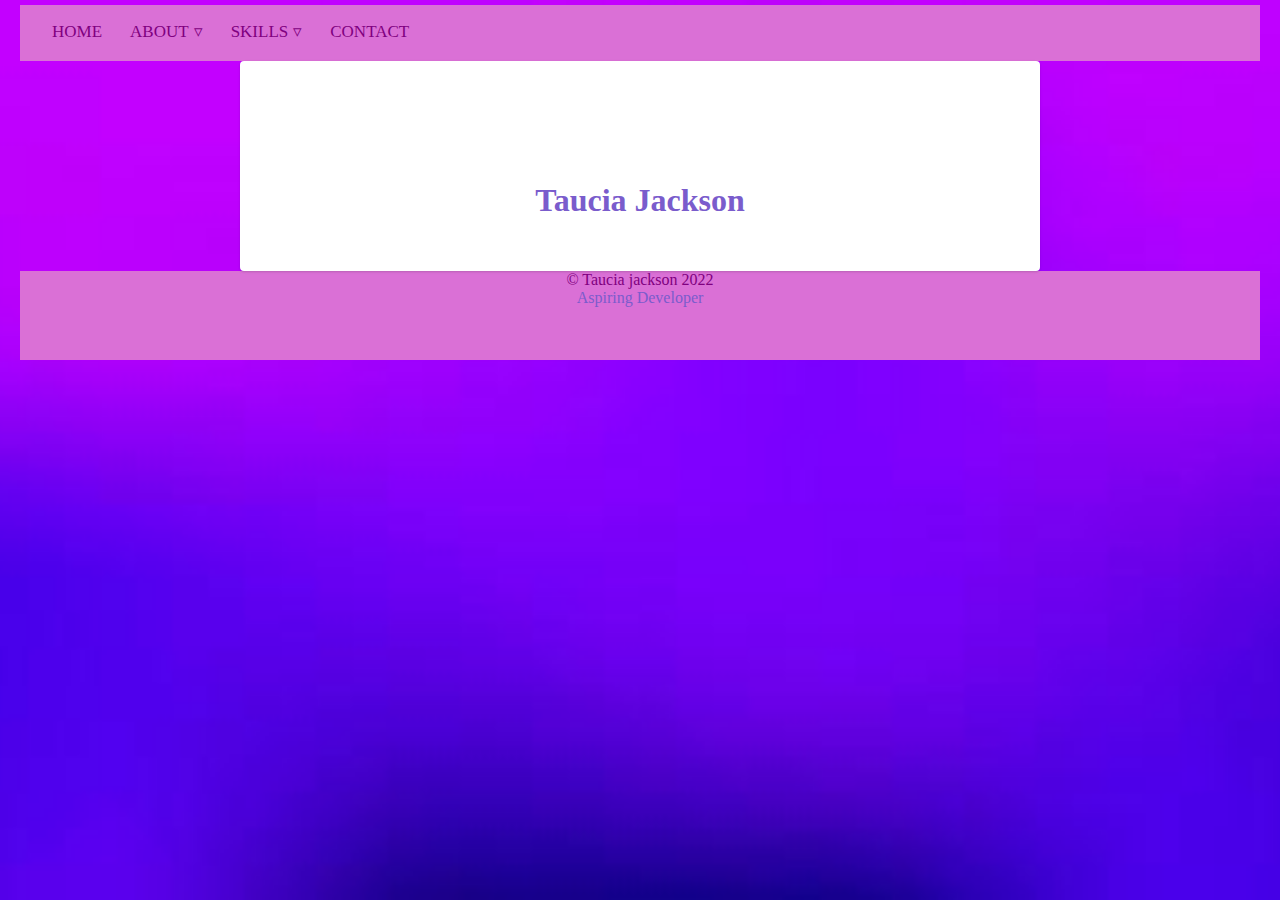
<file: index.html>
<html lang="en">
<head>
    <meta charset="UTF-8">
    <meta http-equiv="X-UA-Compatible" content="IE=edge">
    <meta name="viewport" content="width=device-width, initial-scale=1.0">
    <link rel="stylesheet" href="style/style.css">
    <link href="https://cdn.jsdelivr.net/npm/bootstrap@5.1.3/dist/css/bootstrap.min.css" rel="stylesheet" integrity="sha384-1BmE4kWBq78iYhFldvKuhfTAU6auU8tT94WrHftjDbrCEXSU1oBoqyl2QvZ6jIW3" crossorigin="anonymous">
    <title>landing page</title>
</head>
<body class="body1 fixed-top">
<nav id='menu'>
    <input type='checkbox' id='responsive-menu' onclick='updatemenu()'><label></label>
    <ul>
      <li><a href="index.html">Home</a></li>
      <li><a class='dropdown-arrow' href="about.html">About</a>
        <ul class='sub-menus'>
          <li><a href="">Work Experience</a></li>
          <li><a href="">Education</a></li>
        </ul>
      </li>
      <li><a class='dropdown-arrow' href="skills.html">Skills</a>
        <ul class='sub-menus'>
          <li><a href="">Projects</a></li>
          <li><a href="">Testimonials</a></li>
        </ul>
      </li>
      <li><a href="contact form.html">Contact</a></li>
    </ul>
  </nav>

<!-- profile card -->


<div class="container">


<div class="card bg-dark my-5 ">

<h1>Taucia Jackson</h1>
<p class="title"></p>
<p>Aspiring Developer</p>


</div>
</div>

<script src="https://cdn.jsdelivr.net/npm/bootstrap@5.1.3/dist/js/bootstrap.bundle.min.js" integrity="sha384-ka7Sk0Gln4gmtz2MlQnikT1wXgYsOg+OMhuP+IlRH9sENBO0LRn5q+8nbTov4+1p" crossorigin="anonymous"></script>

</body>
<footer class="footer fixed-bottom " >
<span class="copyright">&copy Taucia jackson 2022</span>

</footer>
</html>
</file>
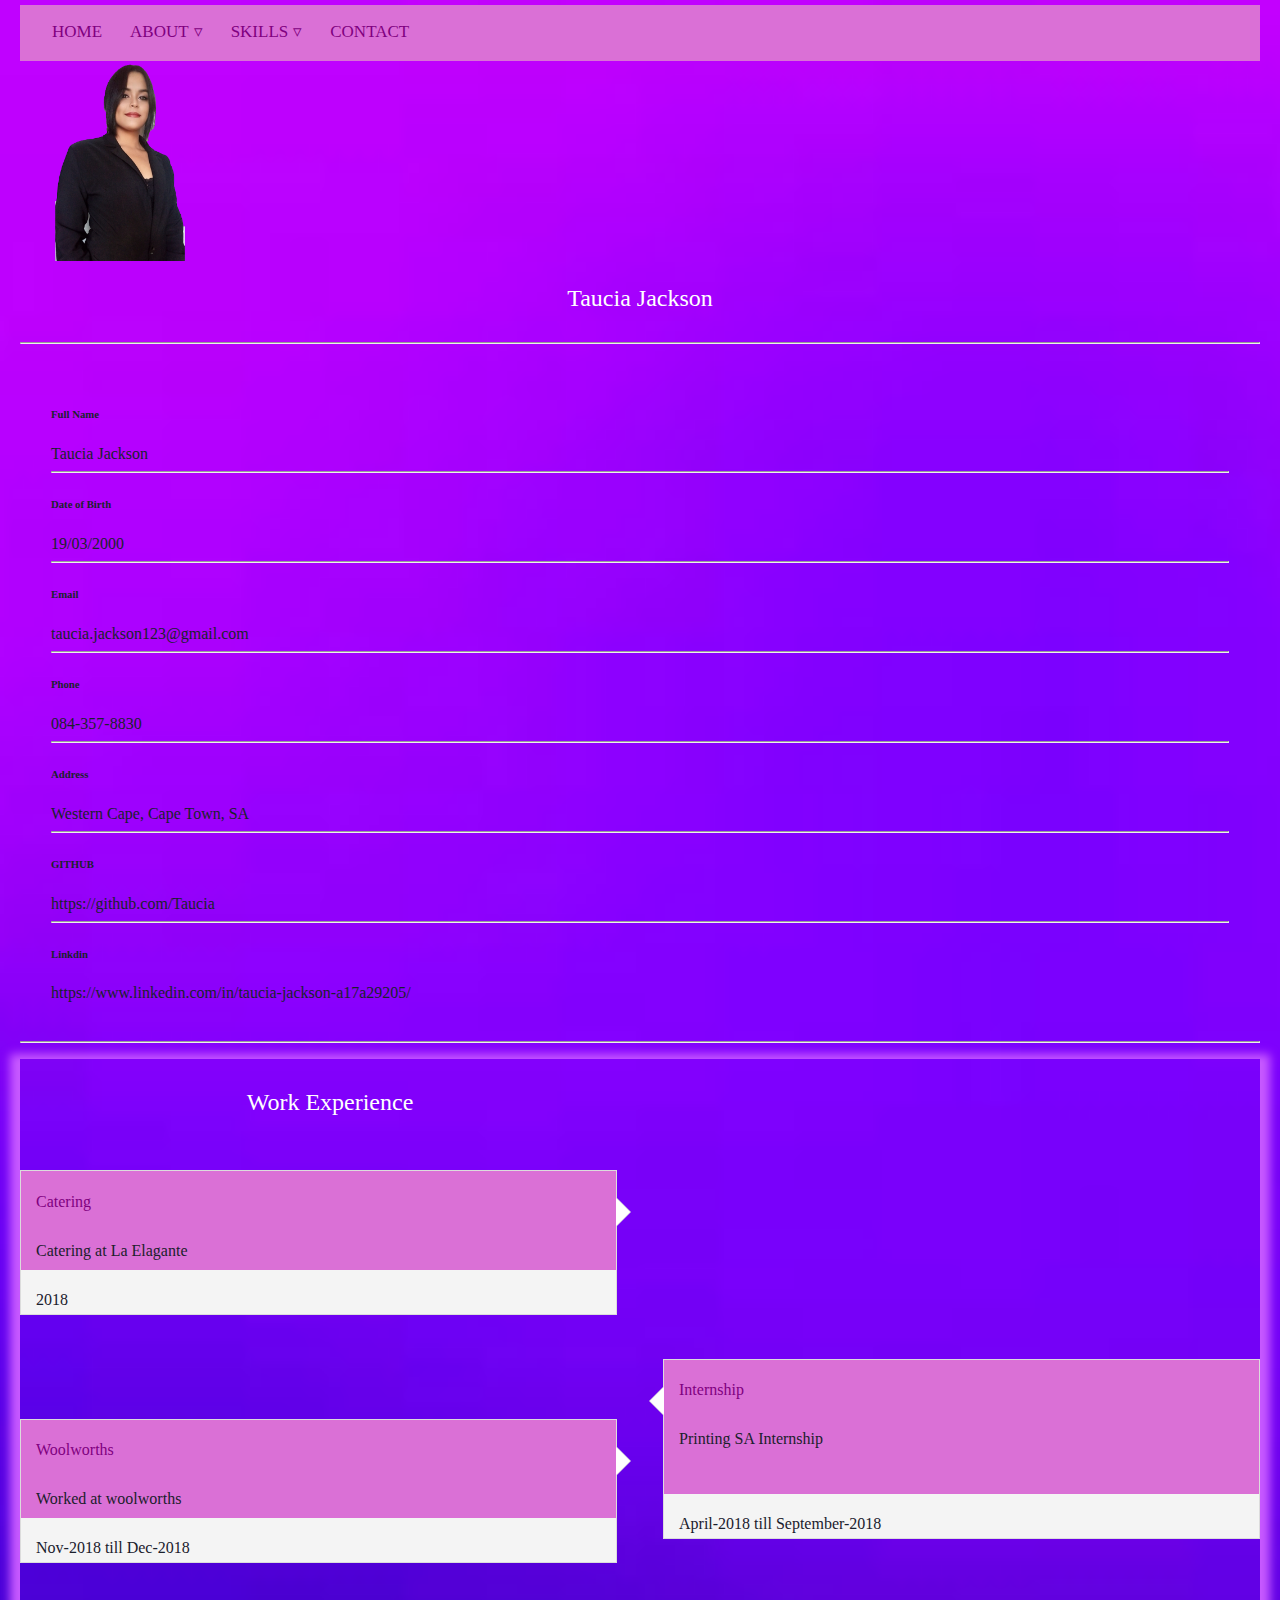
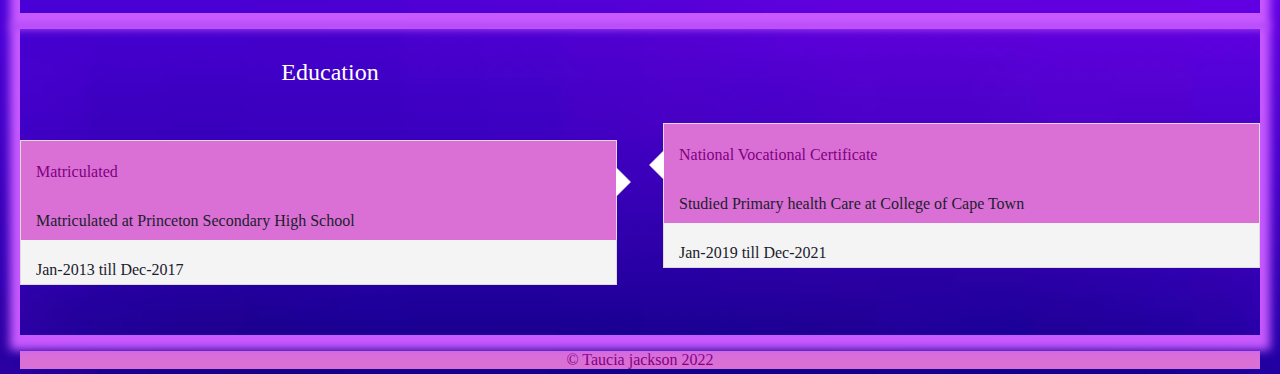
<file: About.html>
<!DOCTYPE html>
<html lang="en">

<head>
  <meta charset="UTF-8">
  <meta http-equiv="X-UA-Compatible" content="IE=edge">
  <meta name="viewport" content="width=device-width, initial-scale=1.0">
  <link rel="stylesheet" href="style/style.css">

  <link href="https://cdn.jsdelivr.net/npm/bootstrap@5.1.3/dist/css/bootstrap.min.css" rel="stylesheet"
    integrity="sha384-1BmE4kWBq78iYhFldvKuhfTAU6auU8tT94WrHftjDbrCEXSU1oBoqyl2QvZ6jIW3" crossorigin="anonymous">

  <title>About</title>
</head>

<body class="body3 min-vh-100">
  <nav id='menu' class="position-sticky top-0">
    <input type='checkbox' id='responsive-menu' onclick='updatemenu()'><label></label>
    <ul>
      <li><a href="index.html">Home</a></li>
      <li><a class='dropdown-arrow' href="about.html">About</a>
        <ul class='sub-menus'>
          <li><a href="">Work Experience</a></li>
          <li><a href="">Education</a></li>
        </ul>
      </li>
      <li><a class='dropdown-arrow' href="skills.html">Skills</a>
        <ul class='sub-menus'>
          <li><a href="">Projects</a></li>
          <li><a href="">Testimonials</a></li>
        </ul>
      </li>
      <li><a href="contact form.html">Contact</a></li>
    </ul>
  </nav>

  <!-- nav ends here -->
  <!-- card starts here -->
  <div class="container bg-dark  text-white  align-text-center text-capitalize ">
    <img id="img" src="images/taucia.png" alt="profile picture" class="rounded-circle align-items-md-start" width="200" height="250">
    <div class="container align-content-center">
    <h2>Taucia Jackson</h2>
</div>
    <hr>
  </div>
  <div class="container bg-dark align-items-center text-center">
    <div class="main-body ">
      <div class="row d-flex flex-column align-items-center text-center text-white  ">
        <div class=" bg-dark text-white align-items-center text-center  ">

          <!-- <div class="card mb-3 bg-danger  "> -->
          <div class="card-body">
            <div class="row">
              <div class="col-sm-3">
                <h6 class="mb-0">Full Name</h6>
              </div>
              <div class="col-sm-9 text-secondary">
                Taucia Jackson
              </div>
            </div>
            <hr>
            <div class="row">
              <div class="col-sm-3">
                <h6 class="mb-0">Date of Birth</h6>
              </div>
              <div class="col-sm-9 text-secondary">
                19/03/2000
              </div>
            </div>
            <hr>
            <div class="row">
              <div class="col-sm-3">
                <h6 class="mb-0">Email</h6>
              </div>
              <div class="col-sm-9 text-secondary">
                taucia.jackson123@gmail.com
              </div>
            </div>
            <hr>
            <div class="row">
              <div class="col-sm-3">
                <h6 class="mb-0">Phone</h6>
              </div>
              <div class="col-sm-9 text-secondary">
                084-357-8830
              </div>
            </div>
            <hr>
            <div class="row">
              <div class="col-sm-3">
                <h6 class="mb-0">Address</h6>
              </div>
              <div class="col-sm-9 text-secondary">
                Western Cape, Cape Town, SA
              </div>
            </div>
            <hr>
            <div class="row">
              <div class="col-sm-3">
                <h6 class="mb-0">GITHUB</h6>
              </div>
              <div class="col-sm-9 text-secondary">
                https://github.com/Taucia
              </div>
              <hr>
              <div class="row">
                <div class="col-sm-3">
                  <h6 class="mb-0">Linkdin</h6>
                </div>
                <div class="col-sm-9 text-secondary">
                  https://www.linkedin.com/in/taucia-jackson-a17a29205/
                </div>
              </div>
            </div>
          </div>
        </div>
      </div>
    </div>
  </div>

  <!-- card ends here -->
  <!-- timeline work experience -->
<hr>
  
<div class="container" >
  <ul class="timeline bg-dark">
    <li>
      <h2>
        Work Experience
      </h2>
      <div class="timeline-badge">
        <a><i class="fa fa-circle" id=""></i></a>
      </div>
      <div class="timeline-panel">
        <div class="timeline-heading">
          <h4>Catering</h4>
        </div>
        <div class="timeline-body">
          <p>Catering at La Elagante</p>
        </div>
        <div class="timeline-footer">
          <p class="text-right">2018</p>
        </div>
      </div>
    </li>

   

    <li> 
      <div class="timeline-badge">
        <a><i class="fa fa-circle" id=""></i></a>
      </div>
      <div class="timeline-panel">
        <div class="timeline-heading">
          <h4>Woolworths</h4>
        </div>
        <div class="timeline-body">
          <p>Worked at woolworths </p>
        </div>
        <div class="timeline-footer">
          <p class="text-right">Nov-2018 till Dec-2018</p>
        </div>
      </div>
    </li>

    
    
    <li class="timeline-inverted">
      <div class="timeline-badge">
        <a><i class="fa fa-circle invert" id=""></i></a>
      </div>
      <div class="timeline-panel">
        <div class="timeline-heading">
          <h4>Internship</h4>
        </div>
        <div class="timeline-body">
          <p>Printing SA Internship <p>
        </div>
        <div class="timeline-footer primary">
          <p class="text-right">April-2018 till September-2018</p>
        </div>
      </div>
    </li>
    <li class="clearfix no-float"></li>
  </ul>
</div>
 

<!-- work experience ends here -->
<!-- education starts here -->

 
<div class="container">
  <ul class="timeline bg-dark">
    <li>
      <h2>
        Education
      </h2>
      <div class="timeline-badge">
        <a><i class="fa fa-circle" id=""></i></a>
      </div>
      <div class="timeline-panel">
        <div class="timeline-heading">
          <h4>Matriculated</h4>
        </div>
        <div class="timeline-body">
          <p>Matriculated at Princeton Secondary High School</p>
        </div>
        <div class="timeline-footer">
          <p class="text-right">Jan-2013 till Dec-2017</p>
        </div>
      </div>
    </li>

    <li class="timeline-inverted">
    
      <div class="timeline-badge">
        <a><i class="fa fa-circle invert" id=""></i></a>
      </div>
      <div class="timeline-panel">
        <div class="timeline-heading">
          <h4>National Vocational Certificate</h4>
        </div>
        <div class="timeline-body">
          <p>Studied Primary health Care at College of Cape Town</p>
        </div>
        <div class="timeline-footer">
          <p class="text-right">Jan-2019 till Dec-2021</p>
        </div>
      </div>
    </li>

   
    <li class="clearfix no-float"></li>
  </ul>
</div>

<!-- education ends here -->
  <script src="https://cdn.jsdelivr.net/npm/bootstrap@5.1.3/dist/js/bootstrap.bundle.min.js"
    integrity="sha384-ka7Sk0Gln4gmtz2MlQnikT1wXgYsOg+OMhuP+IlRH9sENBO0LRn5q+8nbTov4+1p" crossorigin="anonymous">
  </script>

</body>
<footer class="footer fixed-bottom">
  <span class="copyright">&copy Taucia jackson 2022</span>

</footer>

</html>
</file>
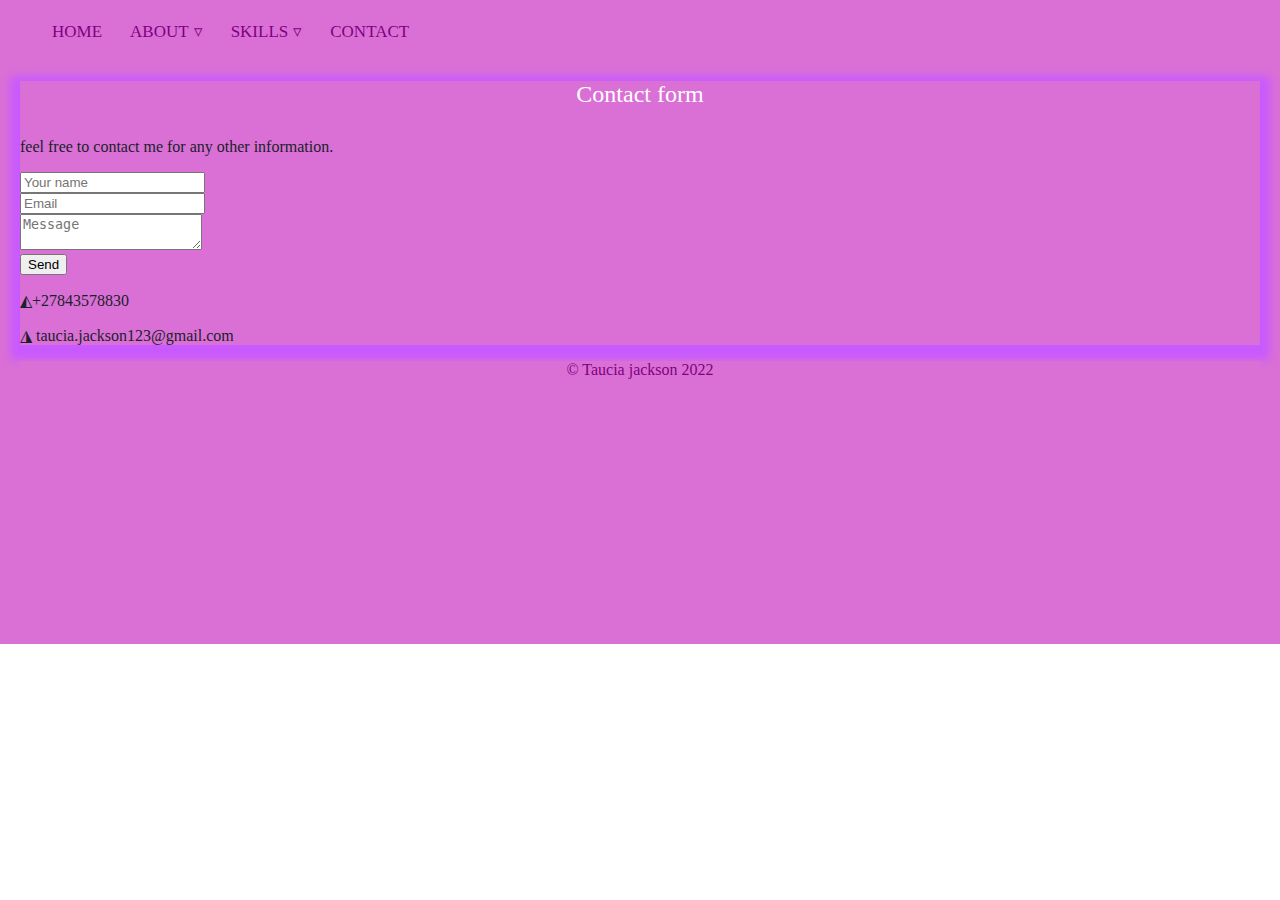
<file: Contact form.html>
<!DOCTYPE html>
<html lang="en">

<head>
    <meta charset="UTF-8">
    <meta http-equiv="X-UA-Compatible" content="IE=edge">
    <meta name="viewport" content="width=device-width, initial-scale=1.0">
    <link rel="stylesheet" href="style/style.css">

    <link href="https://cdn.jsdelivr.net/npm/bootstrap@5.1.3/dist/css/bootstrap.min.css" rel="stylesheet"
        integrity="sha384-1BmE4kWBq78iYhFldvKuhfTAU6auU8tT94WrHftjDbrCEXSU1oBoqyl2QvZ6jIW3" crossorigin="anonymous">

    <title>Contact</title>
</head>

<body class="body4 fixed-top">
    <nav id='menu'>
        <input type='checkbox' id='responsive-menu' onclick='updatemenu()'><label></label>
        <ul>
            <li><a href="index.html">Home</a></li>
            <li><a class='dropdown-arrow' href="about.html">About</a>
                <ul class='sub-menus'>
                    <li><a href="">Work Experience</a></li>
                    <li><a href="">Education</a></li>
                </ul>
            </li>
            <li><a class='dropdown-arrow' href="skills.html">Skills</a>
                <ul class='sub-menus'>
                    <li><a href="">Projects</a></li>
                    <li><a href="">Testimonials</a></li>
                </ul>
            </li>
            <li><a href="contact form.html">Contact</a></li>
        </ul>
    </nav>
    <!-- contact form -->

    <div class="container1 contactform.html bg-dark fit content">

        <section class="mb-4" class="text-white ">

            <h2 class="h1-responsive font-weight-bold text-center my-4 text-white">Contact form</h2>

            <p class="text-center w-responsive mx-auto mb-5 text-white">feel free to contact me for any other
                information.</p>


            <div class="row ">


                <div class="col-md-12 mb-5 d-flex ">
                    <form class=" w-50  mx-auto" id="contact-form" name="contact-form"
                        action="https://formspree.io/f/myyobagb " method="POST">

                        <div class="row">


                            <div class="col-md-11 ">

                                <input type="text" id="name" name="text" class="form-control" placeholder="Your name"
                                    required>

                            </div>
                        </div>

                        <div class="row my-4">

                            <div class="col-md-11 ">

                                <input type="email" id="email" name="email" class="form-control" placeholder="Email"
                                    required>
                            </div>
                        </div>

                        <div div class="row my-4  ">

                            <div class="col-md-11  form-floating">

                                <textarea type="text" id=" message" name=" message" placeholder="Message" required
                                    class="h-100 w-100"></textarea>

                            </div>
                        </div>
                        <div class="text-center text-md-left">
                            <button type="submit" class="btn rounded-pill btn-danger">Send</button>
                        </div>
                </div>
                <div class="status "></div>
            </div>

            <div class="row-md-2 text-center list-group-horizontal mb-md-5 text-white">
                <div class="list-unstyled ">
                   <i class="fas fa-phone mt-4 fa-2x"></i>
                    <p> ◭+27843578830</p>
                    <i class="fas fa-envelope mt-4 fa-2x"></i>
                    <p>◮ taucia.jackson123@gmail.com</p>

                </div>
            </div>
            </form>
        </section>

    </div>

    <!-- contact for ends here -->


    <script src="https://cdn.jsdelivr.net/npm/bootstrap@5.1.3/dist/js/bootstrap.bundle.min.js"
        integrity="sha384-ka7Sk0Gln4gmtz2MlQnikT1wXgYsOg+OMhuP+IlRH9sENBO0LRn5q+8nbTov4+1p" crossorigin="anonymous">
    </script>

</body>
<footer class="footer fixed-bottom">
    <span class="copyright">&copy Taucia jackson 2022</span>

</footer>

</html>
</file>
<file: style/style.css>
/* navbar */
#menu {
	background:orchid;
	color: #FFF;
	height: 56px;
	padding-left: 18px;
	/* border-radius: 0px; */
	border: plum;
    
}
#menu ul, #menu li {
	margin: 0 auto;
	padding: 0;
	list-style: none
}
#menu ul {
	width: 100%;
}
#menu li {
	float: left;
	display: inline;
	position: relative;
}
#menu a {
	display: block;
	line-height: 53px;
	padding: 0 14px;
	text-decoration: none;
	color:purple;
	font-size: 17px;
	text-transform: uppercase;
}
#menu a.dropdown-arrow:after {
	content: "\25BF";
	margin-left: 5px;
}
#menu li a:hover {
	color: #7A5CCC;
	background: plum;
}
#menu input {
	display: none;
	margin: 0;
	padding: 0;
	height: 55px;
	width: 100%;
	opacity: 0;
	cursor: pointer
}
#menu label {
	display: none;
	line-height: 53px;
	text-align: center;
	position: absolute;
	left: 35px
}
#menu label:before {
	font-size: 1.6em;
	content: "\2261"; 
	margin-left: 20px;
}
#menu ul.sub-menus{
	height: auto;
	overflow: hidden;
	width: 170px;
	background:plum;
	position: absolute;
	z-index: 99;
	display: none;
}
#menu ul.sub-menus li {
	display: block;
	width: 100%;
}
#menu ul.sub-menus a {
	color: purple;
	font-size: 16px;
}
#menu li:hover ul.sub-menus {
	display: block
}
#menu ul.sub-menus a:hover{
	background: #F2F2F2;
	color:purple;
}
@media screen and (max-width: 800px){
	#menu {position:fixed}
	#menu ul {background:#111;position:absolute;top:100%;right:0;left:0;z-index:3;height:auto;display:none}
	#menu ul.sub-menus {width:100%;position:static;}
	#menu ul.sub-menus a {padding-left:30px;}
	#menu li {display:block;float:none;width:auto;}
	#menu input, #menu label {position:absolute;top:0;left:0;display:block}
	#menu input {z-index:4}
	#menu input:checked + label {color:white}
	#menu input:checked + label:before {content:"\00d7"}
	#menu input:checked ~ ul {display:block}
}
/* end of navbar */

/* landing page (home) profile card */
.body1 {
    background: url("../images/purple\ index\ picture.jpg");
    background-repeat: no-repeat;
    background-position: center;
    background-size: cover;
}

.card {
	box-shadow: 0px 5px 9px 10px rgba(200, 90, 300, 10);
	max-width:600px;
	height:10px;
	margin: auto;
	padding:100px;
	text-align: center;
	color: #7A5CCC;
   
    }
  /* end of landing page */

/* about page */
.body2 {
    background: url("../");
    background-repeat: no-repeat;
    background-position: center;
    background-size: cover;

}

#img{
    aspect-ratio: 1;
    object-fit: cover;
    height: 100%;
}

@media( min-width:906px){
    #para{
        margin-left:10% ;
    
    }
}

body{
    margin-top:20px;
    color: #1a202c;
    text-align: left;
    background-color: #e2e8f0;    
}
.main-body {
    padding: 15px;
}
.card {
    box-shadow: 0 1px 3px 0 rgba(0,0,0,.1), 0 1px 2px 0 rgba(0,0,0,.06);
}

.card {
    position: relative;
    display: flex;
    flex-direction: column;
    min-width: 0;
    word-wrap: break-word;
    background-color: #fff;
    background-clip: border-box;
    border: 0 solid rgba(0,0,0,.125);
    border-radius: .25rem;
}

.card-body {
    flex: 1 1 auto;
    min-height: 1px;
    padding: 1rem;
}

.gutters-sm {
    margin-right: -8px;
    margin-left: -8px;
}

.gutters-sm>.col, .gutters-sm>[class*=col-] {
    padding-right: 8px;
    padding-left: 8px;
}
.mb-3, .my-3 {
    margin-bottom: 1rem!important;
}

.bg-gray-300 {
    background-color: #e2e8f0;
}
.h-100 {
    height: 100%!important;
}
.shadow-none {
    box-shadow: none!important;
}


/* timeline */
/* @import url(//fonts.googleapis.com/css?family=Open+Sans); */
body {
    margin: 5px 20px;
    background-image: url(../images/pink\ img.jpg);
    font-family: 'Open Sans'; 
    font-weight: 300; 
}
/* Responsiveness of a page */
@media screen and (max-width:300px) {
    [class *="footer"] {
        width: 50%;
    }
}
.container3{box-shadow: 0px 5px 9px 10px rgba(200, 90, 300, 10);

}


h2 {
    margin-bottom: 30px;
    color:white;
    font-weight: 400;
    text-align: center;
}

/* p.footer {
    margin-bottom: 20px;
    color: #999999;
    font-size: 18px;
    text-align: center;
} */

/* /
  Timeline
 */ 
 .timeline {box-shadow: 0px 5px 9px 10px rgba(200, 90, 300, 10);
    list-style: none;
    padding: 10px 0;
    position: relative;
    font-weight: 300;
    text-decoration:black;
}
/* .timeline:before {
    top: 0;
    bottom: 0;
    position: absolute;
    content:" ";
    width: 2px;
    background:orchid;
    left: 50%;
    margin-left: -1.5px;
} */
.timeline > li {
    margin-bottom: 20px;
    position: relative;
    width: 50%;
    float: left;
    clear: left;
}
/* .timeline > li:before, .timeline > li:after {
    content:" ";
    display: table;
} */
/* .timeline > li:after {
    clear: both;
} */
.timeline > li:before, .timeline > li:after {
    content:" ";
    display: table;
}
.timeline > li:after {
    clear: both;
}
.timeline > li > .timeline-panel {
    width: calc(100% - 25px);
    width: -moz-calc(100% - 25px);
    width: -webkit-calc(100% - 25px);
    float: left;
    border: 1px solid #dcdcdc;
    background:orchid;
    
    position: relative;
}
.timeline > li > .timeline-panel:before {
    position: absolute;
    top: 26px;
    right: -15px;
    display: inline-block;
    border-top: 15px solid transparent;
    border-left: 15px solid #dcdcdc;
    border-right: 0 solid #dcdcdc;
    border-bottom: 15px solid transparent;
    content:" ";
}
.timeline > li > .timeline-panel:after {
    position: absolute;
    top: 27px;
    right: -14px;
    display: inline-block;
    border-top: 14px solid transparent;
    border-left: 14px solid #ffffff;
    border-right: 0 solid #ffffff;
    border-bottom: 14px solid transparent;
    content:" ";
}
.timeline > li > .timeline-badge {
    color: #ffffff;
    width: 24px;
    height: 24px;
    line-height: 50px;
    text-align: center;
    /* position: absolute; */
    top: 16px;
    right: -12px;
    z-index: 100;
}
.timeline > li.timeline-inverted > .timeline-panel {
    float: right;
}
.timeline > li.timeline-inverted > .timeline-panel:before {
    border-left-width: 0;
    border-right-width: 15px;
    left: -15px;
    right: auto;
}
.timeline > li.timeline-inverted > .timeline-panel:after {
    border-left-width: 0;
    border-right-width: 14px;
    left: -14px;
    right: auto;
}
.timeline-badge > a {
    color: white !important;
}
.timeline-badge a:hover {
    color: #dcdcdc !important;
}
.timeline-title {
    margin-top: 0;
    color: inherit;
}
.timeline-heading h4 {
    font-weight: 400;
    padding: 0 15px;
    color:purple;
}
.timeline-body > p, .timeline-body > ul {
    padding: 10px 15px;
    margin-bottom: 0;
   
}
.timeline-footer {
    padding: 5px 15px;
    background-color:#f4f4f4;
}
.timeline-footer p { margin-bottom: 0; }
.timeline-footer > a {
    cursor: pointer;
    text-decoration: none;
}
.timeline > li.timeline-inverted {
    float: right;
    clear: right;
}
.timeline > li:nth-child(2) {
    margin-top: 60px;
}
.timeline > li.timeline-inverted > .timeline-badge {
    left: -12px;
}
.no-float {
    float: none !important;
}
@media (max-width: 767px) {
    ul.timeline:before {
        left: 40px;
    }
    ul.timeline > li {
        margin-bottom: 0px;
        position: relative;
        width:100%;
        float: left;
        clear: left;
    }
    ul.timeline > li > .timeline-panel {
        width: calc(100% - 65px);
        width: -moz-calc(100% - 65px);
        width: -webkit-calc(100% - 65px);
    }
    ul.timeline > li > .timeline-badge {
        left: 28px;
        margin-left: 0;
        top: 16px;
    }
    ul.timeline > li > .timeline-panel {
        float: right;
    }
    ul.timeline > li > .timeline-panel:before {
        border-left-width: 0;
        border-right-width: 15px;
        left: -15px;
        right: auto;
    }
    ul.timeline > li > .timeline-panel:after {
        border-left-width: 0;
        border-right-width: 14px;
        left: -14px;
        right: auto;
    }
    .timeline > li.timeline-inverted {
        float: left;
        clear: left;
        margin-top: 30px;
        margin-bottom: 30px;
    }
    .timeline > li.timeline-inverted > .timeline-badge {
        left: 28px;
    }
} 
/* time line */







/* about page ends here */

  /* skills page */
  /* testimonialas  */
  #testimonials{
    background: 
    /* top, transparent red, faked with gradient */ 
    linear-gradient(
      rgba(67, 13, 105, 0.45), 
      rgba(50, 14, 84, 0.45)
    );
   
background-size: cover;
background-repeat: no-repeat;
object-position:10px 10px;
}
.carousel-item{position:center center;}
.rounded-image{
    width:300px;
    aspect-ratio: 1;
    object-fit: cover;
    /* object-position: 10px 10px; */
    border-radius: 50%;
     height: 100%;
    
}

.circle{
    width: 10px !important;
    height:auto!important;
    aspect-ratio: 1!important;
    border-radius:50% !important;
}
.projects-container{
    display: flex;
    /* flex-wrap: wrap; */
    flex-direction: column;
    gap: 5em;
    justify-content: space-between;
    min-width: 100%;
    
}
.projects-container img{box-shadow: 0px 5px 9px 10px rgba(200, 90, 300, 10);
    max-height: 400px;
    /* max-width: 300px; */
    flex-grow: 1;
    object-fit: cover;
    float:inline-end;
}

.body3 {
    background: url("../images/purple\ index\ picture.jpg");
    background-repeat: no-repeat;
    background-position: center;
    background-size: cover;
}

/* skills page ends here */
 


/* contact page */
.container1{	box-shadow: 0px 5px 9px 10px rgba(200, 90, 300, 10);}
.body4{
    background: url("../images/orchid\ contact\ page\ img.jpg");
    background-repeat: no-repeat;
    background-position: center;
    background-size: cover;
}
/* contacat page ends here */





















.footer {
    /* position: relative; */
    left: 0;
    bottom: fixed;
    width: 100%;
    background-color:orchid;
    color: purple;
    text-align: center;
    height:10%;
 }
</file>
